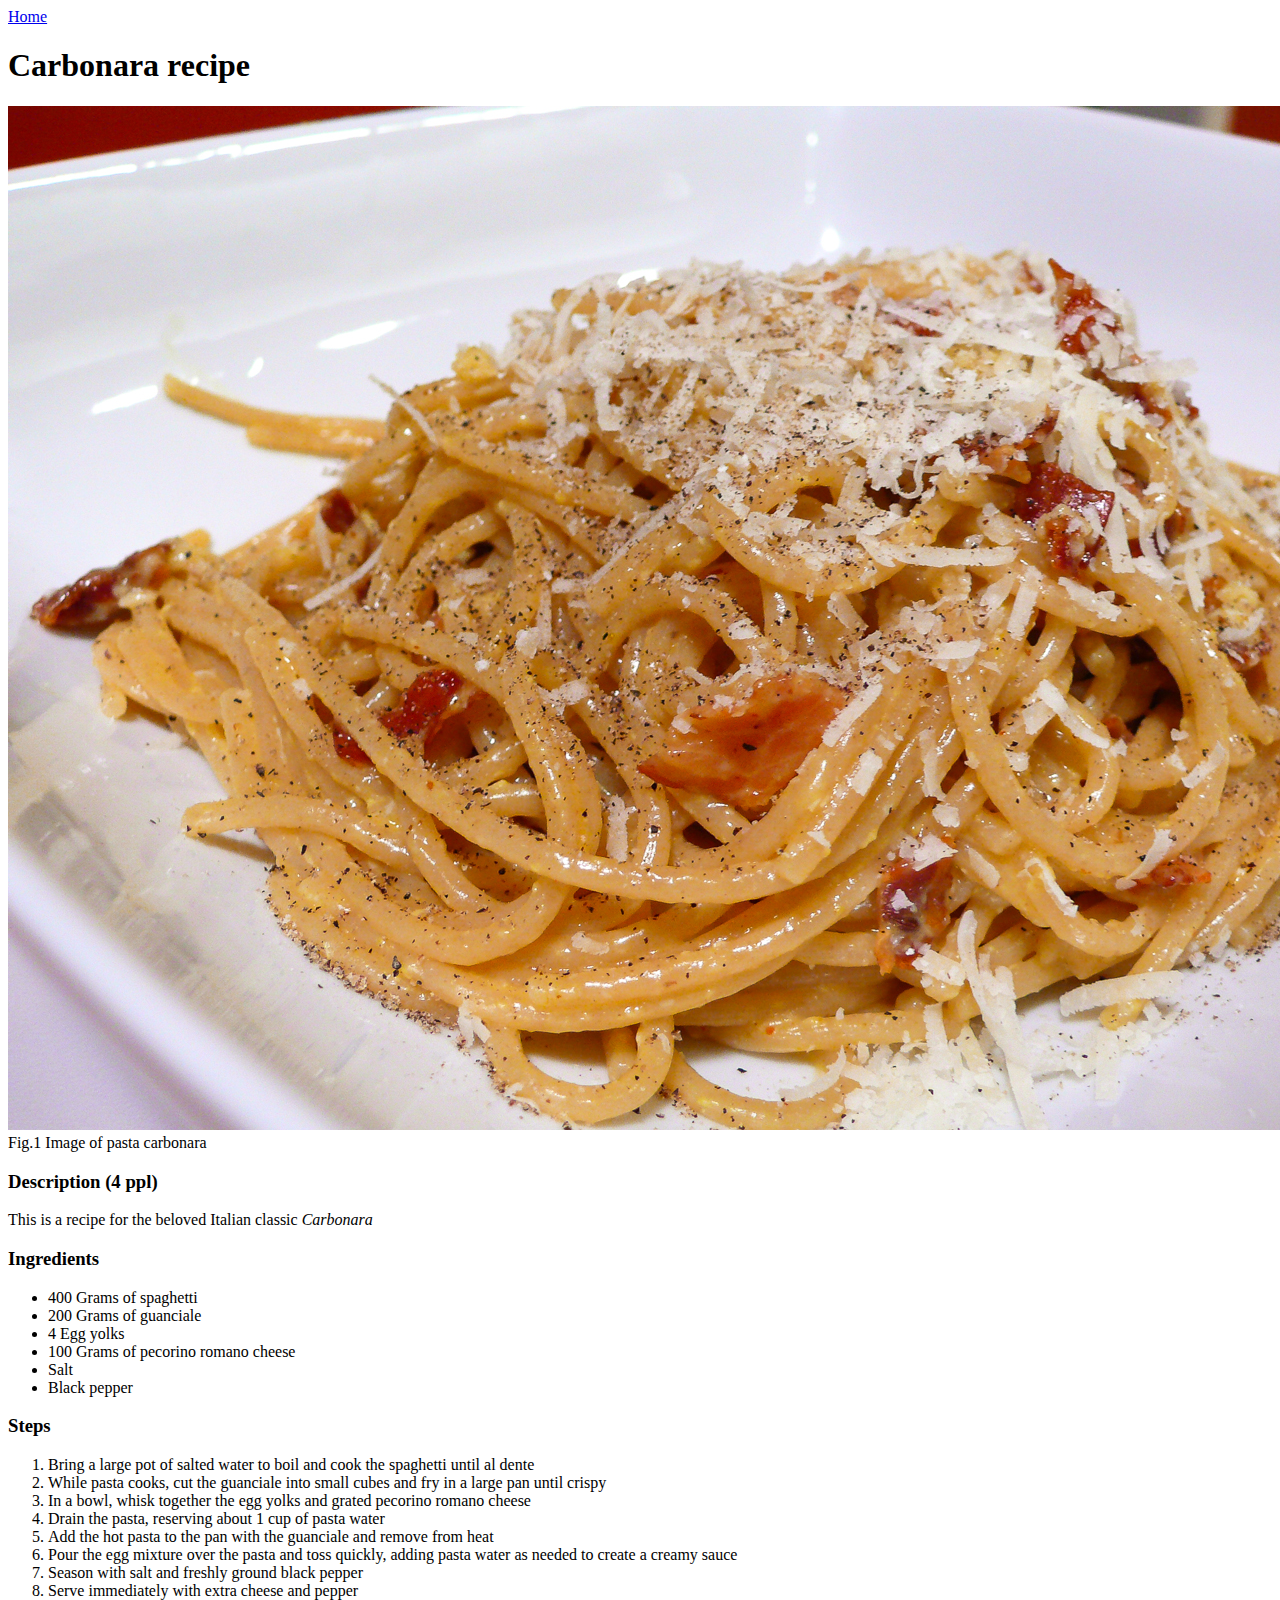
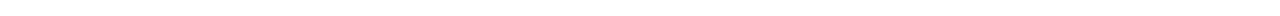
<file: recipes/carbonara.html>
<!DOCTYPE html>
<html lang="en">
<head>
    <meta charset="UTF-8">
    <meta name="viewport" content="width=device-width, initial-scale=1.0">
    <title>Carbonara recipe</title>
</head>
<body>
    <a href="../index.html">Home</a>
    <h1>Carbonara recipe</h1>
    <img src="../images/carbonara.jpg" alt="Image of pasta carbonara">
    <figcaption>Fig.1 Image of pasta carbonara</figcaption>
    <h3>Description (4 ppl)</h3>
    <p>This is a recipe for the beloved Italian classic <em>Carbonara</em></p>
    <h3>Ingredients</h3>
    <ul>
        <li>400 Grams of spaghetti</li>
        <li>200 Grams of guanciale</li>
        <li>4 Egg yolks</li>
        <li>100 Grams of pecorino romano cheese</li>
        <li>Salt</li>
        <li>Black pepper</li>
    </ul>
    <h3>Steps</h3>
    <ol>
        <li>Bring a large pot of salted water to boil and cook the spaghetti until al dente</li>
        <li>While pasta cooks, cut the guanciale into small cubes and fry in a large pan until crispy</li>
        <li>In a bowl, whisk together the egg yolks and grated pecorino romano cheese</li>
        <li>Drain the pasta, reserving about 1 cup of pasta water</li>
        <li>Add the hot pasta to the pan with the guanciale and remove from heat</li>
        <li>Pour the egg mixture over the pasta and toss quickly, adding pasta water as needed to create a creamy sauce</li>
        <li>Season with salt and freshly ground black pepper</li>
        <li>Serve immediately with extra cheese and pepper</li>
    </ol>

</body>
</html>
</file>
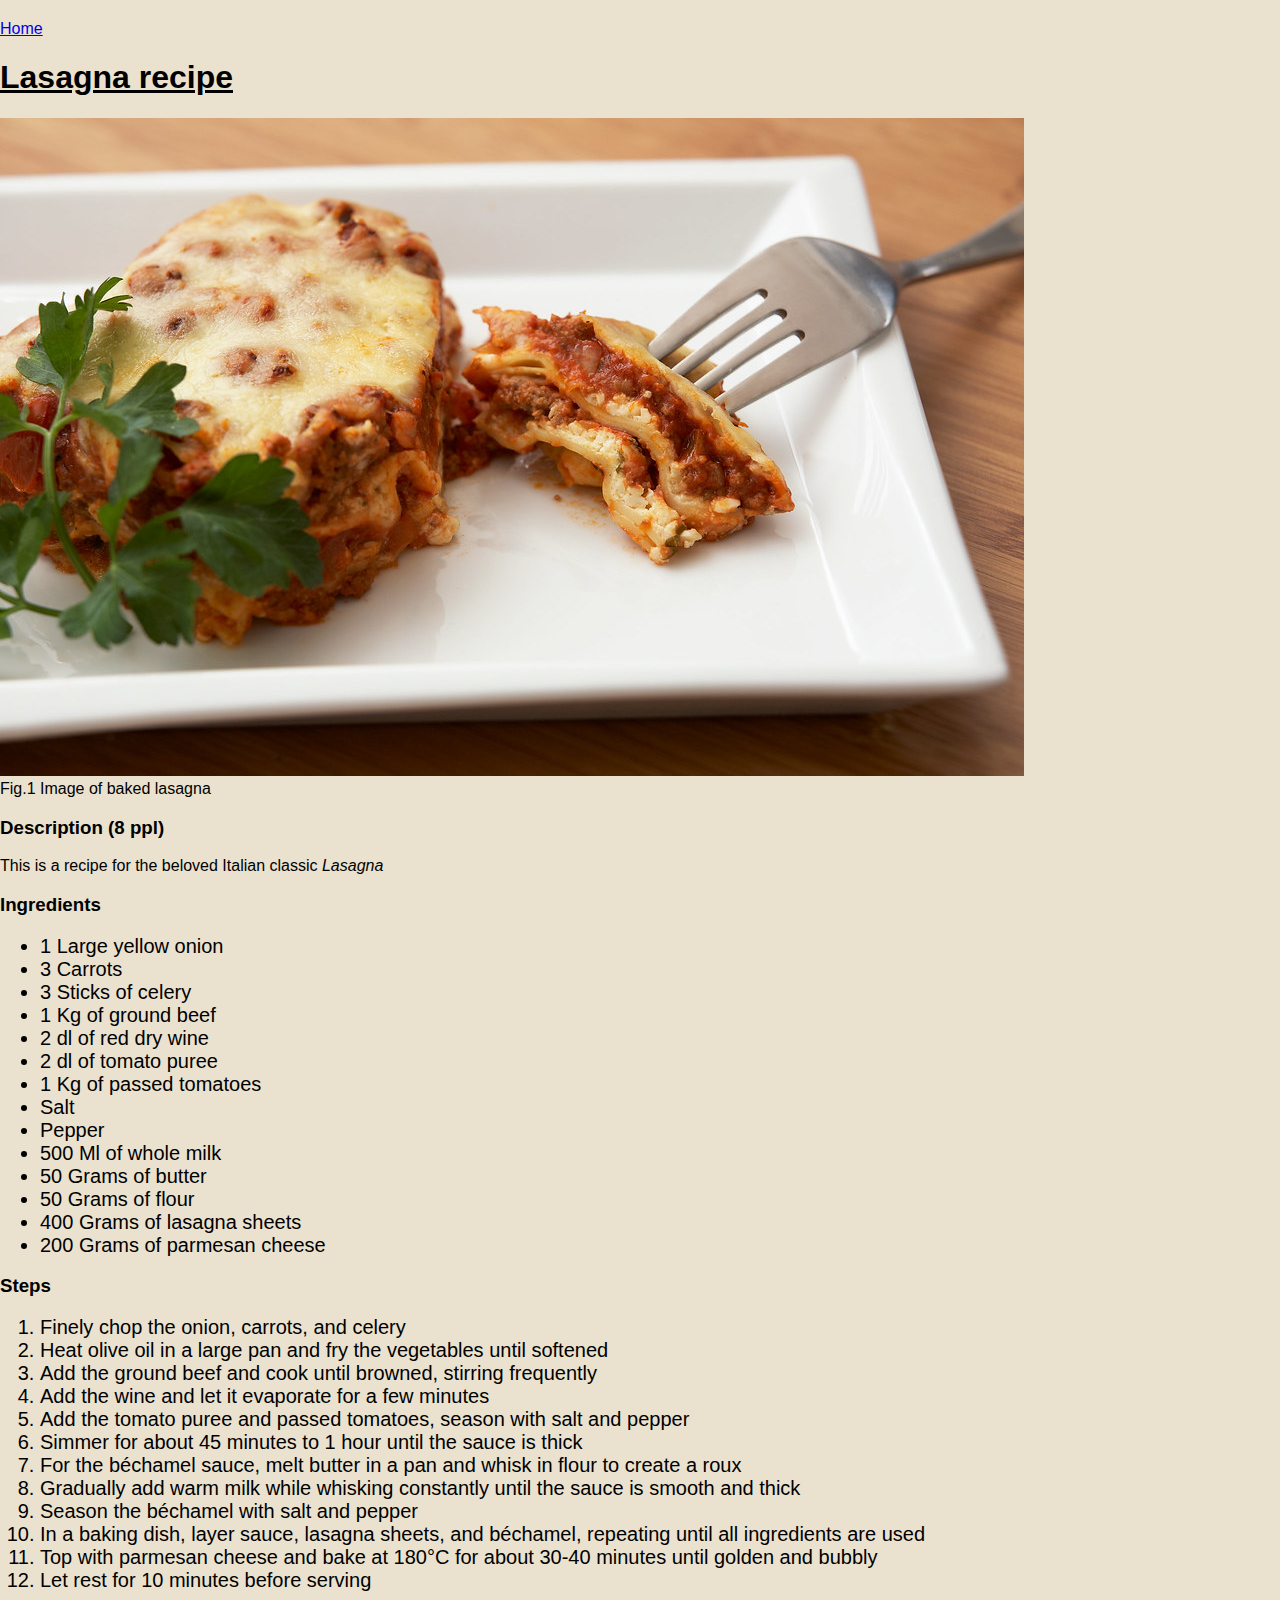
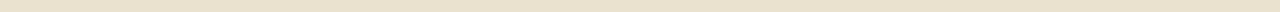
<file: recipes/lasagna.html>
<!DOCTYPE html>
<html lang="en">
  <head>
    <meta charset="UTF-8" />
    <meta name="viewport" content="width=device-width, initial-scale=1.0" />
    <title>Lasagna recipe</title>
    <link rel="stylesheet" href="/styles.css" />
  </head>
  <body>
    <a href="../index.html">Home</a>
    <h1>Lasagna recipe</h1>
    <img src="../images/lasagna.jpg" alt="Image of baked lasagna" />
    <figcaption>Fig.1 Image of baked lasagna</figcaption>
    <h3>Description (8 ppl)</h3>
    <p>This is a recipe for the beloved Italian classic <em>Lasagna</em></p>
    <h3>Ingredients</h3>
    <ul>
      <li>1 Large yellow onion</li>
      <li>3 Carrots</li>
      <li>3 Sticks of celery</li>
      <li>1 Kg of ground beef</li>
      <li>2 dl of red dry wine</li>
      <li>2 dl of tomato puree</li>
      <li>1 Kg of passed tomatoes</li>
      <li>Salt</li>
      <li>Pepper</li>
      <li>500 Ml of whole milk</li>
      <li>50 Grams of butter</li>
      <li>50 Grams of flour</li>
      <li>400 Grams of lasagna sheets</li>
      <li>200 Grams of parmesan cheese</li>
    </ul>
    <h3>Steps</h3>
    <ol>
      <li>Finely chop the onion, carrots, and celery</li>
      <li>
        Heat olive oil in a large pan and fry the vegetables until softened
      </li>
      <li>Add the ground beef and cook until browned, stirring frequently</li>
      <li>Add the wine and let it evaporate for a few minutes</li>
      <li>
        Add the tomato puree and passed tomatoes, season with salt and pepper
      </li>
      <li>Simmer for about 45 minutes to 1 hour until the sauce is thick</li>
      <li>
        For the béchamel sauce, melt butter in a pan and whisk in flour to
        create a roux
      </li>
      <li>
        Gradually add warm milk while whisking constantly until the sauce is
        smooth and thick
      </li>
      <li>Season the béchamel with salt and pepper</li>
      <li>
        In a baking dish, layer sauce, lasagna sheets, and béchamel, repeating
        until all ingredients are used
      </li>
      <li>
        Top with parmesan cheese and bake at 180°C for about 30-40 minutes until
        golden and bubbly
      </li>
      <li>Let rest for 10 minutes before serving</li>
    </ol>
  </body>
</html>
</file>
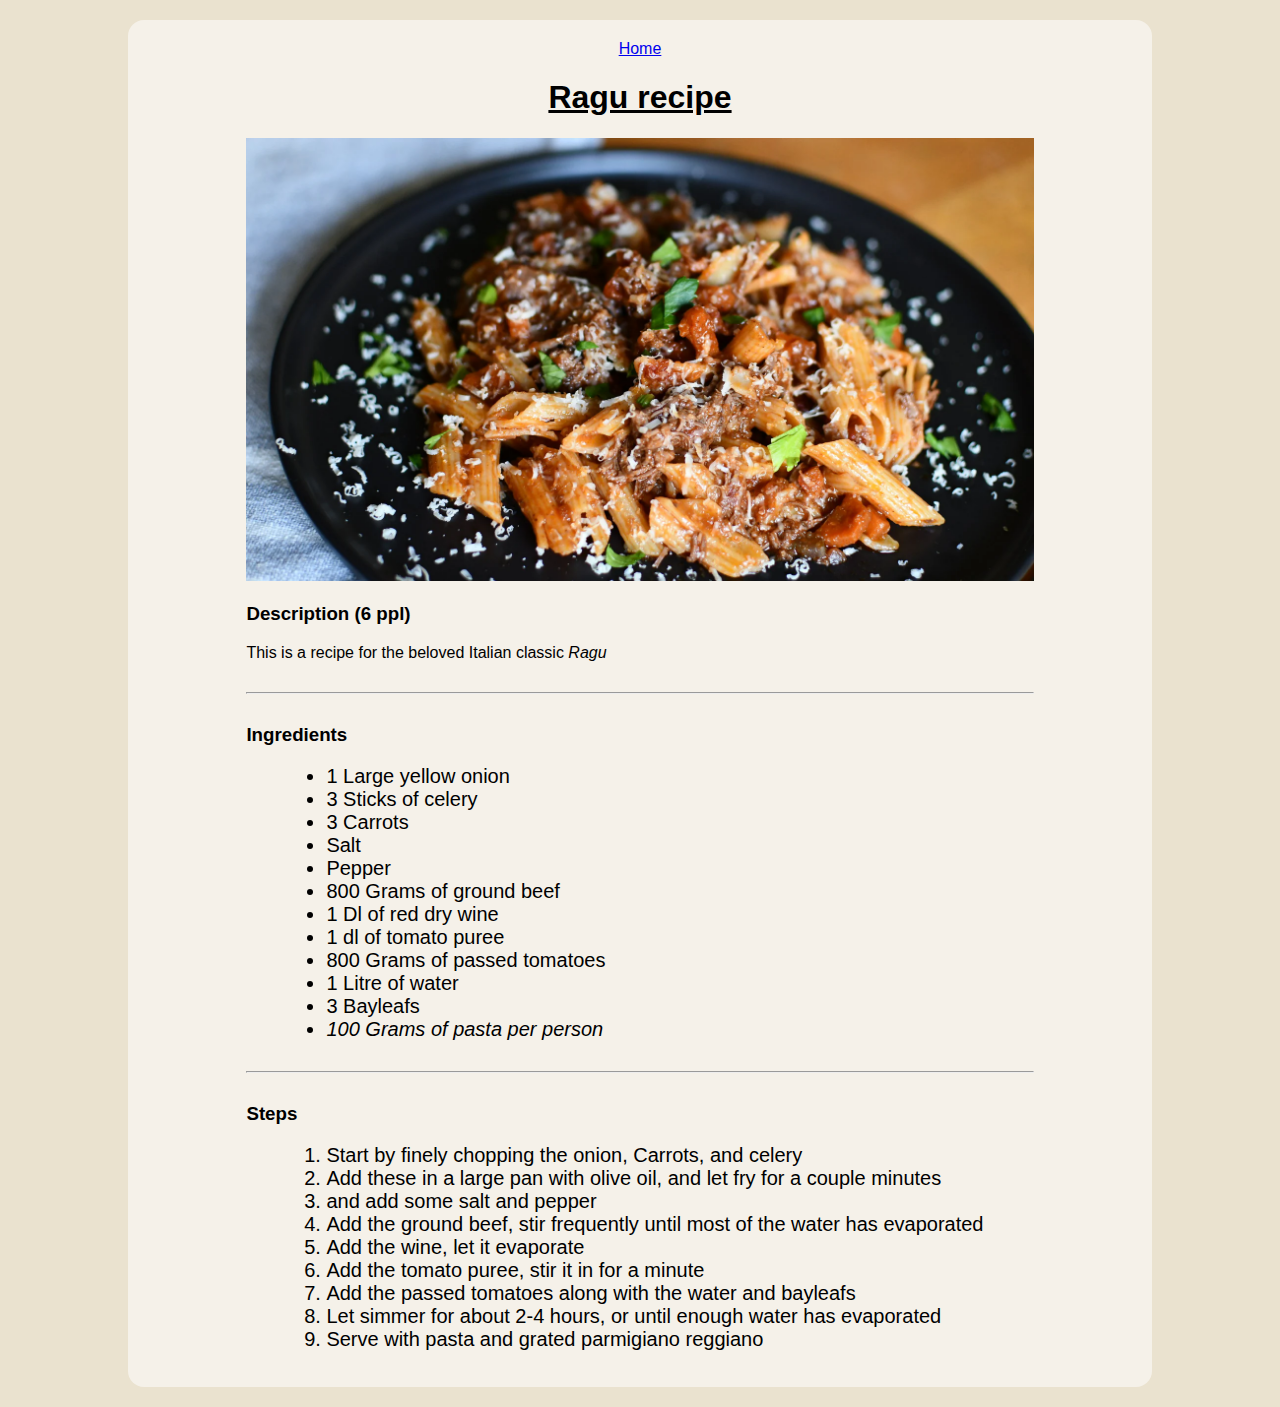
<file: recipes/ragu.html>
<!DOCTYPE html>
<html lang="en">
  <head>
    <meta charset="UTF-8" />
    <meta name="viewport" content="width=device-width, initial-scale=1.0" />
    <title>Ragu recipe</title>
    <link rel="stylesheet" href="/styles.css" />
  </head>
  <body>
    <main class="main-content">
      <nav>
        <a href="../index.html">Home</a>
      </nav>

      <h1>Ragu recipe</h1>
      <img src="../images/ragu.webp" alt="Image of pasta with Ragu on top" />
      <div class="container">
        <h3>Description (6 ppl)</h3>
        <p>This is a recipe for the beloved Italian classic <em>Ragu</em></p>
        <hr />
        <h3>Ingredients</h3>
        <ul>
          <li>1 Large yellow onion</li>
          <li>3 Sticks of celery</li>
          <li>3 Carrots</li>
          <li>Salt</li>
          <li>Pepper</li>
          <li>800 Grams of ground beef</li>
          <li>1 Dl of red dry wine</li>
          <li>1 dl of tomato puree</li>
          <li>800 Grams of passed tomatoes</li>
          <li>1 Litre of water</li>
          <li>3 Bayleafs</li>
          <li><i>100 Grams of pasta per person</i></li>
        </ul>

        <hr />
        <h3>Steps</h3>
        <ol>
          <li>Start by finely chopping the onion, Carrots, and celery</li>
          <li>
            Add these in a large pan with olive oil, and let fry for a couple
            minutes
          </li>
          <li>and add some salt and pepper</li>
          <li>
            Add the ground beef, stir frequently until most of the water has
            evaporated
          </li>
          <li>Add the wine, let it evaporate</li>
          <li>Add the tomato puree, stir it in for a minute</li>
          <li>Add the passed tomatoes along with the water and bayleafs</li>
          <li>
            Let simmer for about 2-4 hours, or until enough water has evaporated
          </li>
          <li>Serve with pasta and grated parmigiano reggiano</li>
        </ol>
      </div>
    </main>
  </body>
</html>
</file>
<file: styles.css>
html {
  box-sizing: border-box;
}

*,
*::before,
*::after {
  box-sizing: inherit;
}

body {
  background-color: rgb(234, 226, 207);
  font-family: Verdana, sans-serif;
  margin: 20px auto;
}

.main-content {
  background-color: rgb(245, 241, 233);
  height: auto;
  width: 80%;
  margin: 0 auto;
  padding: 20px;
  text-align: center;
  border-radius: 1em;
}
.page-title {
  font-weight: bold;
  font-size: 40px;
  text-decoration: underline;
}
.main-content ul {
  list-style: disc;
  margin-left: 40px;
}

.main-content ol {
  margin-left: 40px;
}

.main-content .container {
  max-width: 80%;
  margin: 0 auto;
  text-align: left;
}

h1 {
  text-decoration: underline;
}

li {
  padding: 0;
  font-size: 20px;
  text-align: left;
}

.main-content img {
  height: 80%;
  width: 80%;
}

hr {
  margin: 30px auto;
  width: 100%;
}
</file>
